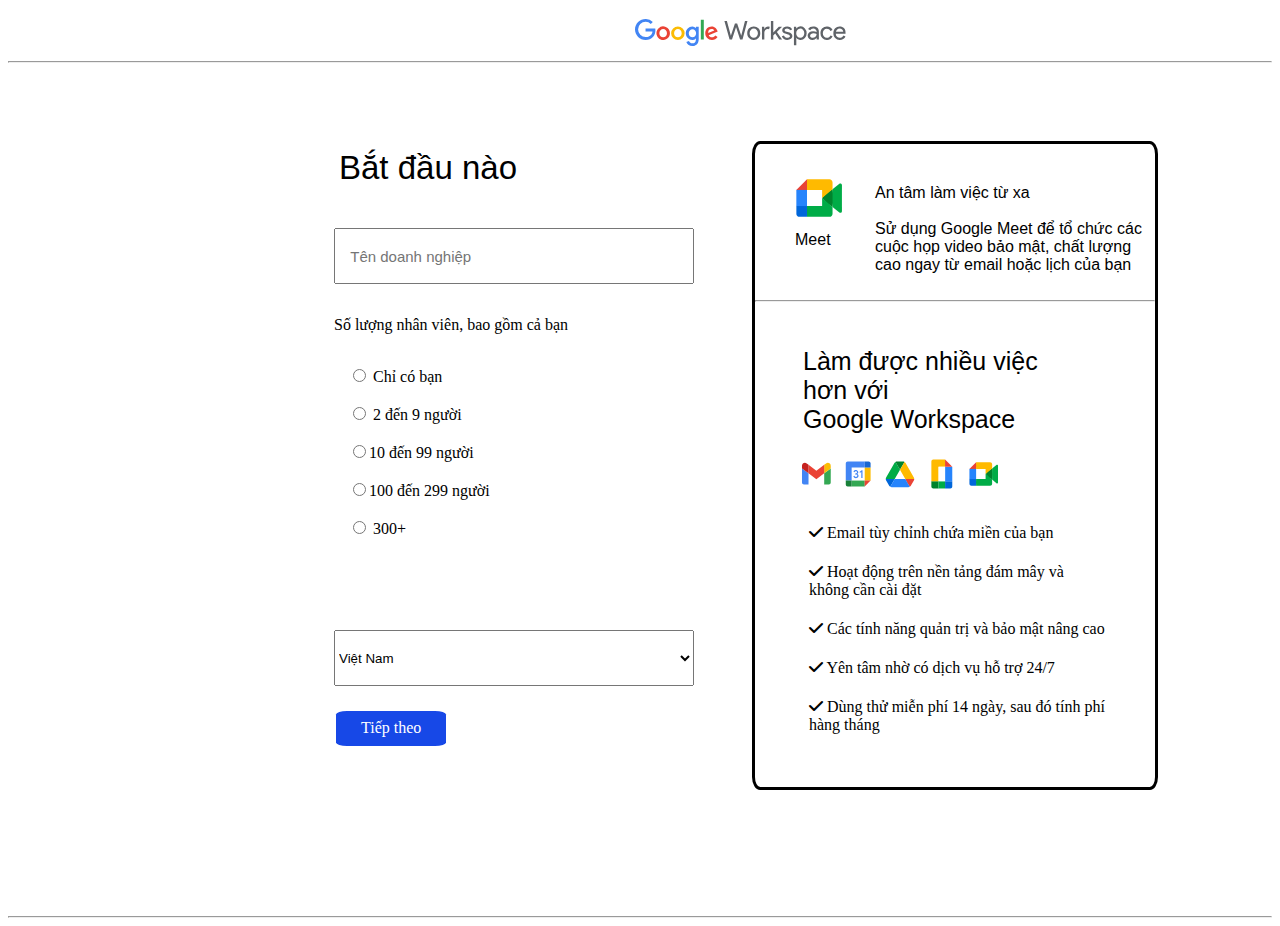
<file: index.html>
<!DOCTYPE html>
<html lang="en">
<head>
    <meta charset="UTF-8">
    <meta name="viewport" content="width=device-width, initial-scale=1.0">
    <title>BTVN6</title>
    <link rel="stylesheet" href="./assets/css/styles.css">
    <link rel="stylesheet" href="./lib/fontawesome-free-6.4.2-web/css/brands.css">
    <link rel="stylesheet" href="./lib/fontawesome-free-6.4.2-web/css/solid.css">
    <link rel="stylesheet" href="./lib/fontawesome-free-6.4.2-web/css/fontawesome.css">
</head>
<body>
    <div class="container">
<div class="box-1">
   <div class="box-2">
    <img src="./assets/images/anh1.1.svg" alt="">
</div><br>
<hr>
<div class="box-big">
    <div class="box-3">
        
    
        <div class="box-31">Bắt đầu nào</div>
        <div class="box-32">
            <input class="input1" type="text" placeholder="   Tên doanh nghiệp">
        </div>
        <div class="box-4">
            <div class="box-41">
                Số lượng nhân viên, bao gồm cả bạn
            </div>
            <div class="box-42">
                <input type="radio">
                Chỉ có bạn
                <br><br>
                <input type="radio">
                2 đến 9 người
                <br><br>
                <input type="radio">10 đến 99 người
                <br><br>
                <input type="radio">100 đến 299 người
                <br><br>
                <input type="radio">
                300+
            </div>
            <div class="box-43">
                <select class="a1" ><option value="Việt Nam">Việt Nam</option></select>
            </div>
            <div class="box-8">
                <div class="box-9"> Tiếp theo</div>
            </div>
        </div>
        <div class="box-5">
          <div>
            <img class="box-51" src="./assets/images/anh1.2.svg" alt="">
         </div>
         <div class="meet">Meet</div>
         <div class="noidung">An tâm làm việc từ xa <br><br>
            Sử dụng Google Meet để tổ chức các cuộc họp video bảo mật, chất lượng cao ngay từ email hoặc lịch của bạn </div>
            <br>
            <hr>
            <div class="box-6">Làm được nhiều việc <br>  hơn với <br>  Google Workspace</div>
          <div><img class="box-7" src="./assets/images/anh1.3.svg" alt=""></div>
          <div class="check"><i class="fa-solid fa-check"></i>  Email tùy chỉnh chứa miền của bạn</div>
          <div class="check"><i class="fa-solid fa-check"></i>
            Hoạt động trên nền tảng đám mây và <br> không cần cài đặt</div>
          <div class="check"><i class="fa-solid fa-check"></i> Các tính năng quản trị và bảo mật nâng cao</div>
          <div class="check"><i class="fa-solid fa-check"> </i> Yên tâm nhờ có dịch vụ hỗ trợ 24/7
        </div>
          <div class="check"><i class="fa-solid fa-check"></i>  Dùng thử miễn phí 14 ngày, sau đó tính phí <br> hàng tháng
        </div>
              
        </div>  
        
        </div>

        
    </div>

</div>



</div>
<hr>




    </div>

    
</body>
</html>
</file>
<file: assets/css/styles.css>
.container{
    width: 100%;
    height: 900px;
    background-color: white;
    
}
.box-1{
    width: 100%;
    height: 50px;
background-color: white;
}
img{
margin-left: 600px;
font-size: 10px;
}
.box-2{
    display: flex;
    position: relative;
    left: 27px;
    top: 11px;
    width: 27px;
    height: 27px;
    
}
.box-3{
    width: 400px;
    height: 700px;
    background-color:white;
    
   position: relative;
    left: 320px;
    top: 78px;
}
.box-31 {
    font-size: 33px;
   
    font-family: Arial, Helvetica, sans-serif;
    width: 100%;
    height: 50px;
    background-color: white;
    margin-left: 11px;
}
.box-32{
    background-color:white;
    width: 100%;
    height: 100px;
}

.input1{
    height: 50px;
    width: 88%;
    margin-top: 29px;
    margin-left: 6px;
    font-size: 15px;
}
.box-4{
    background-color: white;
    width: 300px;
    height: 200px;
}
.box-41{
    background-color:white;
    width: 100%;
    height: 30px;
    margin-left: 6px;
    margin-top: 17px;
}
.box-42{
    margin-left: 20px;
    margin-top: 20px;
   
}
.box-43{
    width: 100%;
    margin-top: 92px;
    margin-left: 6px;
    
}
.a1{
    width: 360px;
    height: 56px;


}
.box-5{
    width:300px;
    height: 300px;
    background-color: white;
}
.box-5{
    background-color: white;
    width: 400px;
    height: 645px;
    margin-left: 342px;
    margin-top: 68px;
    border-radius: 2%;
    border-style: inherit;

}
.box-big{
    display: flex;
}
.box-5{
    width: 400px;
    height: 643px;
    background-color: white;
    margin-left: 424px;
    margin-top: -375px;
    border: solid;
}
.box-51{
width: 50px;
height: 50px;
margin-left: 39px;
margin-top: 29px;


}
.meet{
    margin-left: 40px;
    margin-top: 4px;
    font-family: Arial, Helvetica, sans-serif;
}
.noidung{
    margin-left: 120px;
    margin-top: -65px;
    font-family: Arial, Helvetica, sans-serif;
}
.box-6{
    font-size: 25px;
    font-family: Arial, Helvetica, sans-serif;
    margin-left: 48px;
    margin-top: 45px;
}
.box-7{
    width: 230px;
    height: 50px;
    margin-left: 30px;
    margin-top: 15px;
}
.check{
    margin-left: 54px;
    margin-top: 21px;
}
.box-8{
    background-color: rgb(23, 72, 231);
    width: 110px;
    height: 35px;
    margin-top: 25px;
    margin-left: 8px;
    border-radius: 10%;
}
.box-9{
    margin-left: 25px;
    top: 8px;
    color: white;
    position: relative;
}
</file>
<file: lib/fontawesome-free-6.4.2-web/css/brands.css>
/*!
 * Font Awesome Free 6.4.2 by @fontawesome - https://fontawesome.com
 * License - https://fontawesome.com/license/free (Icons: CC BY 4.0, Fonts: SIL OFL 1.1, Code: MIT License)
 * Copyright 2023 Fonticons, Inc.
 */
:root, :host {
  --fa-style-family-brands: 'Font Awesome 6 Brands';
  --fa-font-brands: normal 400 1em/1 'Font Awesome 6 Brands'; }

@font-face {
  font-family: 'Font Awesome 6 Brands';
  font-style: normal;
  font-weight: 400;
  font-display: block;
  src: url("../webfonts/fa-brands-400.woff2") format("woff2"), url("../webfonts/fa-brands-400.ttf") format("truetype"); }

.fab,
.fa-brands {
  font-weight: 400; }

.fa-monero:before {
  content: "\f3d0"; }

.fa-hooli:before {
  content: "\f427"; }

.fa-yelp:before {
  content: "\f1e9"; }

.fa-cc-visa:before {
  content: "\f1f0"; }

.fa-lastfm:before {
  content: "\f202"; }

.fa-shopware:before {
  content: "\f5b5"; }

.fa-creative-commons-nc:before {
  content: "\f4e8"; }

.fa-aws:before {
  content: "\f375"; }

.fa-redhat:before {
  content: "\f7bc"; }

.fa-yoast:before {
  content: "\f2b1"; }

.fa-cloudflare:before {
  content: "\e07d"; }

.fa-ups:before {
  content: "\f7e0"; }

.fa-wpexplorer:before {
  content: "\f2de"; }

.fa-dyalog:before {
  content: "\f399"; }

.fa-bity:before {
  content: "\f37a"; }

.fa-stackpath:before {
  content: "\f842"; }

.fa-buysellads:before {
  content: "\f20d"; }

.fa-first-order:before {
  content: "\f2b0"; }

.fa-modx:before {
  content: "\f285"; }

.fa-guilded:before {
  content: "\e07e"; }

.fa-vnv:before {
  content: "\f40b"; }

.fa-square-js:before {
  content: "\f3b9"; }

.fa-js-square:before {
  content: "\f3b9"; }

.fa-microsoft:before {
  content: "\f3ca"; }

.fa-qq:before {
  content: "\f1d6"; }

.fa-orcid:before {
  content: "\f8d2"; }

.fa-java:before {
  content: "\f4e4"; }

.fa-invision:before {
  content: "\f7b0"; }

.fa-creative-commons-pd-alt:before {
  content: "\f4ed"; }

.fa-centercode:before {
  content: "\f380"; }

.fa-glide-g:before {
  content: "\f2a6"; }

.fa-drupal:before {
  content: "\f1a9"; }

.fa-hire-a-helper:before {
  content: "\f3b0"; }

.fa-creative-commons-by:before {
  content: "\f4e7"; }

.fa-unity:before {
  content: "\e049"; }

.fa-whmcs:before {
  content: "\f40d"; }

.fa-rocketchat:before {
  content: "\f3e8"; }

.fa-vk:before {
  content: "\f189"; }

.fa-untappd:before {
  content: "\f405"; }

.fa-mailchimp:before {
  content: "\f59e"; }

.fa-css3-alt:before {
  content: "\f38b"; }

.fa-square-reddit:before {
  content: "\f1a2"; }

.fa-reddit-square:before {
  content: "\f1a2"; }

.fa-vimeo-v:before {
  content: "\f27d"; }

.fa-contao:before {
  content: "\f26d"; }

.fa-square-font-awesome:before {
  content: "\e5ad"; }

.fa-deskpro:before {
  content: "\f38f"; }

.fa-sistrix:before {
  content: "\f3ee"; }

.fa-square-instagram:before {
  content: "\e055"; }

.fa-instagram-square:before {
  content: "\e055"; }

.fa-battle-net:before {
  content: "\f835"; }

.fa-the-red-yeti:before {
  content: "\f69d"; }

.fa-square-hacker-news:before {
  content: "\f3af"; }

.fa-hacker-news-square:before {
  content: "\f3af"; }

.fa-edge:before {
  content: "\f282"; }

.fa-threads:before {
  content: "\e618"; }

.fa-napster:before {
  content: "\f3d2"; }

.fa-square-snapchat:before {
  content: "\f2ad"; }

.fa-snapchat-square:before {
  content: "\f2ad"; }

.fa-google-plus-g:before {
  content: "\f0d5"; }

.fa-artstation:before {
  content: "\f77a"; }

.fa-markdown:before {
  content: "\f60f"; }

.fa-sourcetree:before {
  content: "\f7d3"; }

.fa-google-plus:before {
  content: "\f2b3"; }

.fa-diaspora:before {
  content: "\f791"; }

.fa-foursquare:before {
  content: "\f180"; }

.fa-stack-overflow:before {
  content: "\f16c"; }

.fa-github-alt:before {
  content: "\f113"; }

.fa-phoenix-squadron:before {
  content: "\f511"; }

.fa-pagelines:before {
  content: "\f18c"; }

.fa-algolia:before {
  content: "\f36c"; }

.fa-red-river:before {
  content: "\f3e3"; }

.fa-creative-commons-sa:before {
  content: "\f4ef"; }

.fa-safari:before {
  content: "\f267"; }

.fa-google:before {
  content: "\f1a0"; }

.fa-square-font-awesome-stroke:before {
  content: "\f35c"; }

.fa-font-awesome-alt:before {
  content: "\f35c"; }

.fa-atlassian:before {
  content: "\f77b"; }

.fa-linkedin-in:before {
  content: "\f0e1"; }

.fa-digital-ocean:before {
  content: "\f391"; }

.fa-nimblr:before {
  content: "\f5a8"; }

.fa-chromecast:before {
  content: "\f838"; }

.fa-evernote:before {
  content: "\f839"; }

.fa-hacker-news:before {
  content: "\f1d4"; }

.fa-creative-commons-sampling:before {
  content: "\f4f0"; }

.fa-adversal:before {
  content: "\f36a"; }

.fa-creative-commons:before {
  content: "\f25e"; }

.fa-watchman-monitoring:before {
  content: "\e087"; }

.fa-fonticons:before {
  content: "\f280"; }

.fa-weixin:before {
  content: "\f1d7"; }

.fa-shirtsinbulk:before {
  content: "\f214"; }

.fa-codepen:before {
  content: "\f1cb"; }

.fa-git-alt:before {
  content: "\f841"; }

.fa-lyft:before {
  content: "\f3c3"; }

.fa-rev:before {
  content: "\f5b2"; }

.fa-windows:before {
  content: "\f17a"; }

.fa-wizards-of-the-coast:before {
  content: "\f730"; }

.fa-square-viadeo:before {
  content: "\f2aa"; }

.fa-viadeo-square:before {
  content: "\f2aa"; }

.fa-meetup:before {
  content: "\f2e0"; }

.fa-centos:before {
  content: "\f789"; }

.fa-adn:before {
  content: "\f170"; }

.fa-cloudsmith:before {
  content: "\f384"; }

.fa-pied-piper-alt:before {
  content: "\f1a8"; }

.fa-square-dribbble:before {
  content: "\f397"; }

.fa-dribbble-square:before {
  content: "\f397"; }

.fa-codiepie:before {
  content: "\f284"; }

.fa-node:before {
  content: "\f419"; }

.fa-mix:before {
  content: "\f3cb"; }

.fa-steam:before {
  content: "\f1b6"; }

.fa-cc-apple-pay:before {
  content: "\f416"; }

.fa-scribd:before {
  content: "\f28a"; }

.fa-debian:before {
  content: "\e60b"; }

.fa-openid:before {
  content: "\f19b"; }

.fa-instalod:before {
  content: "\e081"; }

.fa-expeditedssl:before {
  content: "\f23e"; }

.fa-sellcast:before {
  content: "\f2da"; }

.fa-square-twitter:before {
  content: "\f081"; }

.fa-twitter-square:before {
  content: "\f081"; }

.fa-r-project:before {
  content: "\f4f7"; }

.fa-delicious:before {
  content: "\f1a5"; }

.fa-freebsd:before {
  content: "\f3a4"; }

.fa-vuejs:before {
  content: "\f41f"; }

.fa-accusoft:before {
  content: "\f369"; }

.fa-ioxhost:before {
  content: "\f208"; }

.fa-fonticons-fi:before {
  content: "\f3a2"; }

.fa-app-store:before {
  content: "\f36f"; }

.fa-cc-mastercard:before {
  content: "\f1f1"; }

.fa-itunes-note:before {
  content: "\f3b5"; }

.fa-golang:before {
  content: "\e40f"; }

.fa-kickstarter:before {
  content: "\f3bb"; }

.fa-grav:before {
  content: "\f2d6"; }

.fa-weibo:before {
  content: "\f18a"; }

.fa-uncharted:before {
  content: "\e084"; }

.fa-firstdraft:before {
  content: "\f3a1"; }

.fa-square-youtube:before {
  content: "\f431"; }

.fa-youtube-square:before {
  content: "\f431"; }

.fa-wikipedia-w:before {
  content: "\f266"; }

.fa-wpressr:before {
  content: "\f3e4"; }

.fa-rendact:before {
  content: "\f3e4"; }

.fa-angellist:before {
  content: "\f209"; }

.fa-galactic-republic:before {
  content: "\f50c"; }

.fa-nfc-directional:before {
  content: "\e530"; }

.fa-skype:before {
  content: "\f17e"; }

.fa-joget:before {
  content: "\f3b7"; }

.fa-fedora:before {
  content: "\f798"; }

.fa-stripe-s:before {
  content: "\f42a"; }

.fa-meta:before {
  content: "\e49b"; }

.fa-laravel:before {
  content: "\f3bd"; }

.fa-hotjar:before {
  content: "\f3b1"; }

.fa-bluetooth-b:before {
  content: "\f294"; }

.fa-sticker-mule:before {
  content: "\f3f7"; }

.fa-creative-commons-zero:before {
  content: "\f4f3"; }

.fa-hips:before {
  content: "\f452"; }

.fa-behance:before {
  content: "\f1b4"; }

.fa-reddit:before {
  content: "\f1a1"; }

.fa-discord:before {
  content: "\f392"; }

.fa-chrome:before {
  content: "\f268"; }

.fa-app-store-ios:before {
  content: "\f370"; }

.fa-cc-discover:before {
  content: "\f1f2"; }

.fa-wpbeginner:before {
  content: "\f297"; }

.fa-confluence:before {
  content: "\f78d"; }

.fa-mdb:before {
  content: "\f8ca"; }

.fa-dochub:before {
  content: "\f394"; }

.fa-accessible-icon:before {
  content: "\f368"; }

.fa-ebay:before {
  content: "\f4f4"; }

.fa-amazon:before {
  content: "\f270"; }

.fa-unsplash:before {
  content: "\e07c"; }

.fa-yarn:before {
  content: "\f7e3"; }

.fa-square-steam:before {
  content: "\f1b7"; }

.fa-steam-square:before {
  content: "\f1b7"; }

.fa-500px:before {
  content: "\f26e"; }

.fa-square-vimeo:before {
  content: "\f194"; }

.fa-vimeo-square:before {
  content: "\f194"; }

.fa-asymmetrik:before {
  content: "\f372"; }

.fa-font-awesome:before {
  content: "\f2b4"; }

.fa-font-awesome-flag:before {
  content: "\f2b4"; }

.fa-font-awesome-logo-full:before {
  content: "\f2b4"; }

.fa-gratipay:before {
  content: "\f184"; }

.fa-apple:before {
  content: "\f179"; }

.fa-hive:before {
  content: "\e07f"; }

.fa-gitkraken:before {
  content: "\f3a6"; }

.fa-keybase:before {
  content: "\f4f5"; }

.fa-apple-pay:before {
  content: "\f415"; }

.fa-padlet:before {
  content: "\e4a0"; }

.fa-amazon-pay:before {
  content: "\f42c"; }

.fa-square-github:before {
  content: "\f092"; }

.fa-github-square:before {
  content: "\f092"; }

.fa-stumbleupon:before {
  content: "\f1a4"; }

.fa-fedex:before {
  content: "\f797"; }

.fa-phoenix-framework:before {
  content: "\f3dc"; }

.fa-shopify:before {
  content: "\e057"; }

.fa-neos:before {
  content: "\f612"; }

.fa-square-threads:before {
  content: "\e619"; }

.fa-hackerrank:before {
  content: "\f5f7"; }

.fa-researchgate:before {
  content: "\f4f8"; }

.fa-swift:before {
  content: "\f8e1"; }

.fa-angular:before {
  content: "\f420"; }

.fa-speakap:before {
  content: "\f3f3"; }

.fa-angrycreative:before {
  content: "\f36e"; }

.fa-y-combinator:before {
  content: "\f23b"; }

.fa-empire:before {
  content: "\f1d1"; }

.fa-envira:before {
  content: "\f299"; }

.fa-square-gitlab:before {
  content: "\e5ae"; }

.fa-gitlab-square:before {
  content: "\e5ae"; }

.fa-studiovinari:before {
  content: "\f3f8"; }

.fa-pied-piper:before {
  content: "\f2ae"; }

.fa-wordpress:before {
  content: "\f19a"; }

.fa-product-hunt:before {
  content: "\f288"; }

.fa-firefox:before {
  content: "\f269"; }

.fa-linode:before {
  content: "\f2b8"; }

.fa-goodreads:before {
  content: "\f3a8"; }

.fa-square-odnoklassniki:before {
  content: "\f264"; }

.fa-odnoklassniki-square:before {
  content: "\f264"; }

.fa-jsfiddle:before {
  content: "\f1cc"; }

.fa-sith:before {
  content: "\f512"; }

.fa-themeisle:before {
  content: "\f2b2"; }

.fa-page4:before {
  content: "\f3d7"; }

.fa-hashnode:before {
  content: "\e499"; }

.fa-react:before {
  content: "\f41b"; }

.fa-cc-paypal:before {
  content: "\f1f4"; }

.fa-squarespace:before {
  content: "\f5be"; }

.fa-cc-stripe:before {
  content: "\f1f5"; }

.fa-creative-commons-share:before {
  content: "\f4f2"; }

.fa-bitcoin:before {
  content: "\f379"; }

.fa-keycdn:before {
  content: "\f3ba"; }

.fa-opera:before {
  content: "\f26a"; }

.fa-itch-io:before {
  content: "\f83a"; }

.fa-umbraco:before {
  content: "\f8e8"; }

.fa-galactic-senate:before {
  content: "\f50d"; }

.fa-ubuntu:before {
  content: "\f7df"; }

.fa-draft2digital:before {
  content: "\f396"; }

.fa-stripe:before {
  content: "\f429"; }

.fa-houzz:before {
  content: "\f27c"; }

.fa-gg:before {
  content: "\f260"; }

.fa-dhl:before {
  content: "\f790"; }

.fa-square-pinterest:before {
  content: "\f0d3"; }

.fa-pinterest-square:before {
  content: "\f0d3"; }

.fa-xing:before {
  content: "\f168"; }

.fa-blackberry:before {
  content: "\f37b"; }

.fa-creative-commons-pd:before {
  content: "\f4ec"; }

.fa-playstation:before {
  content: "\f3df"; }

.fa-quinscape:before {
  content: "\f459"; }

.fa-less:before {
  content: "\f41d"; }

.fa-blogger-b:before {
  content: "\f37d"; }

.fa-opencart:before {
  content: "\f23d"; }

.fa-vine:before {
  content: "\f1ca"; }

.fa-paypal:before {
  content: "\f1ed"; }

.fa-gitlab:before {
  content: "\f296"; }

.fa-typo3:before {
  content: "\f42b"; }

.fa-reddit-alien:before {
  content: "\f281"; }

.fa-yahoo:before {
  content: "\f19e"; }

.fa-dailymotion:before {
  content: "\e052"; }

.fa-affiliatetheme:before {
  content: "\f36b"; }

.fa-pied-piper-pp:before {
  content: "\f1a7"; }

.fa-bootstrap:before {
  content: "\f836"; }

.fa-odnoklassniki:before {
  content: "\f263"; }

.fa-nfc-symbol:before {
  content: "\e531"; }

.fa-ethereum:before {
  content: "\f42e"; }

.fa-speaker-deck:before {
  content: "\f83c"; }

.fa-creative-commons-nc-eu:before {
  content: "\f4e9"; }

.fa-patreon:before {
  content: "\f3d9"; }

.fa-avianex:before {
  content: "\f374"; }

.fa-ello:before {
  content: "\f5f1"; }

.fa-gofore:before {
  content: "\f3a7"; }

.fa-bimobject:before {
  content: "\f378"; }

.fa-facebook-f:before {
  content: "\f39e"; }

.fa-square-google-plus:before {
  content: "\f0d4"; }

.fa-google-plus-square:before {
  content: "\f0d4"; }

.fa-mandalorian:before {
  content: "\f50f"; }

.fa-first-order-alt:before {
  content: "\f50a"; }

.fa-osi:before {
  content: "\f41a"; }

.fa-google-wallet:before {
  content: "\f1ee"; }

.fa-d-and-d-beyond:before {
  content: "\f6ca"; }

.fa-periscope:before {
  content: "\f3da"; }

.fa-fulcrum:before {
  content: "\f50b"; }

.fa-cloudscale:before {
  content: "\f383"; }

.fa-forumbee:before {
  content: "\f211"; }

.fa-mizuni:before {
  content: "\f3cc"; }

.fa-schlix:before {
  content: "\f3ea"; }

.fa-square-xing:before {
  content: "\f169"; }

.fa-xing-square:before {
  content: "\f169"; }

.fa-bandcamp:before {
  content: "\f2d5"; }

.fa-wpforms:before {
  content: "\f298"; }

.fa-cloudversify:before {
  content: "\f385"; }

.fa-usps:before {
  content: "\f7e1"; }

.fa-megaport:before {
  content: "\f5a3"; }

.fa-magento:before {
  content: "\f3c4"; }

.fa-spotify:before {
  content: "\f1bc"; }

.fa-optin-monster:before {
  content: "\f23c"; }

.fa-fly:before {
  content: "\f417"; }

.fa-aviato:before {
  content: "\f421"; }

.fa-itunes:before {
  content: "\f3b4"; }

.fa-cuttlefish:before {
  content: "\f38c"; }

.fa-blogger:before {
  content: "\f37c"; }

.fa-flickr:before {
  content: "\f16e"; }

.fa-viber:before {
  content: "\f409"; }

.fa-soundcloud:before {
  content: "\f1be"; }

.fa-digg:before {
  content: "\f1a6"; }

.fa-tencent-weibo:before {
  content: "\f1d5"; }

.fa-symfony:before {
  content: "\f83d"; }

.fa-maxcdn:before {
  content: "\f136"; }

.fa-etsy:before {
  content: "\f2d7"; }

.fa-facebook-messenger:before {
  content: "\f39f"; }

.fa-audible:before {
  content: "\f373"; }

.fa-think-peaks:before {
  content: "\f731"; }

.fa-bilibili:before {
  content: "\e3d9"; }

.fa-erlang:before {
  content: "\f39d"; }

.fa-x-twitter:before {
  content: "\e61b"; }

.fa-cotton-bureau:before {
  content: "\f89e"; }

.fa-dashcube:before {
  content: "\f210"; }

.fa-42-group:before {
  content: "\e080"; }

.fa-innosoft:before {
  content: "\e080"; }

.fa-stack-exchange:before {
  content: "\f18d"; }

.fa-elementor:before {
  content: "\f430"; }

.fa-square-pied-piper:before {
  content: "\e01e"; }

.fa-pied-piper-square:before {
  content: "\e01e"; }

.fa-creative-commons-nd:before {
  content: "\f4eb"; }

.fa-palfed:before {
  content: "\f3d8"; }

.fa-superpowers:before {
  content: "\f2dd"; }

.fa-resolving:before {
  content: "\f3e7"; }

.fa-xbox:before {
  content: "\f412"; }

.fa-searchengin:before {
  content: "\f3eb"; }

.fa-tiktok:before {
  content: "\e07b"; }

.fa-square-facebook:before {
  content: "\f082"; }

.fa-facebook-square:before {
  content: "\f082"; }

.fa-renren:before {
  content: "\f18b"; }

.fa-linux:before {
  content: "\f17c"; }

.fa-glide:before {
  content: "\f2a5"; }

.fa-linkedin:before {
  content: "\f08c"; }

.fa-hubspot:before {
  content: "\f3b2"; }

.fa-deploydog:before {
  content: "\f38e"; }

.fa-twitch:before {
  content: "\f1e8"; }

.fa-ravelry:before {
  content: "\f2d9"; }

.fa-mixer:before {
  content: "\e056"; }

.fa-square-lastfm:before {
  content: "\f203"; }

.fa-lastfm-square:before {
  content: "\f203"; }

.fa-vimeo:before {
  content: "\f40a"; }

.fa-mendeley:before {
  content: "\f7b3"; }

.fa-uniregistry:before {
  content: "\f404"; }

.fa-figma:before {
  content: "\f799"; }

.fa-creative-commons-remix:before {
  content: "\f4ee"; }

.fa-cc-amazon-pay:before {
  content: "\f42d"; }

.fa-dropbox:before {
  content: "\f16b"; }

.fa-instagram:before {
  content: "\f16d"; }

.fa-cmplid:before {
  content: "\e360"; }

.fa-facebook:before {
  content: "\f09a"; }

.fa-gripfire:before {
  content: "\f3ac"; }

.fa-jedi-order:before {
  content: "\f50e"; }

.fa-uikit:before {
  content: "\f403"; }

.fa-fort-awesome-alt:before {
  content: "\f3a3"; }

.fa-phabricator:before {
  content: "\f3db"; }

.fa-ussunnah:before {
  content: "\f407"; }

.fa-earlybirds:before {
  content: "\f39a"; }

.fa-trade-federation:before {
  content: "\f513"; }

.fa-autoprefixer:before {
  content: "\f41c"; }

.fa-whatsapp:before {
  content: "\f232"; }

.fa-slideshare:before {
  content: "\f1e7"; }

.fa-google-play:before {
  content: "\f3ab"; }

.fa-viadeo:before {
  content: "\f2a9"; }

.fa-line:before {
  content: "\f3c0"; }

.fa-google-drive:before {
  content: "\f3aa"; }

.fa-servicestack:before {
  content: "\f3ec"; }

.fa-simplybuilt:before {
  content: "\f215"; }

.fa-bitbucket:before {
  content: "\f171"; }

.fa-imdb:before {
  content: "\f2d8"; }

.fa-deezer:before {
  content: "\e077"; }

.fa-raspberry-pi:before {
  content: "\f7bb"; }

.fa-jira:before {
  content: "\f7b1"; }

.fa-docker:before {
  content: "\f395"; }

.fa-screenpal:before {
  content: "\e570"; }

.fa-bluetooth:before {
  content: "\f293"; }

.fa-gitter:before {
  content: "\f426"; }

.fa-d-and-d:before {
  content: "\f38d"; }

.fa-microblog:before {
  content: "\e01a"; }

.fa-cc-diners-club:before {
  content: "\f24c"; }

.fa-gg-circle:before {
  content: "\f261"; }

.fa-pied-piper-hat:before {
  content: "\f4e5"; }

.fa-kickstarter-k:before {
  content: "\f3bc"; }

.fa-yandex:before {
  content: "\f413"; }

.fa-readme:before {
  content: "\f4d5"; }

.fa-html5:before {
  content: "\f13b"; }

.fa-sellsy:before {
  content: "\f213"; }

.fa-sass:before {
  content: "\f41e"; }

.fa-wirsindhandwerk:before {
  content: "\e2d0"; }

.fa-wsh:before {
  content: "\e2d0"; }

.fa-buromobelexperte:before {
  content: "\f37f"; }

.fa-salesforce:before {
  content: "\f83b"; }

.fa-octopus-deploy:before {
  content: "\e082"; }

.fa-medapps:before {
  content: "\f3c6"; }

.fa-ns8:before {
  content: "\f3d5"; }

.fa-pinterest-p:before {
  content: "\f231"; }

.fa-apper:before {
  content: "\f371"; }

.fa-fort-awesome:before {
  content: "\f286"; }

.fa-waze:before {
  content: "\f83f"; }

.fa-cc-jcb:before {
  content: "\f24b"; }

.fa-snapchat:before {
  content: "\f2ab"; }

.fa-snapchat-ghost:before {
  content: "\f2ab"; }

.fa-fantasy-flight-games:before {
  content: "\f6dc"; }

.fa-rust:before {
  content: "\e07a"; }

.fa-wix:before {
  content: "\f5cf"; }

.fa-square-behance:before {
  content: "\f1b5"; }

.fa-behance-square:before {
  content: "\f1b5"; }

.fa-supple:before {
  content: "\f3f9"; }

.fa-rebel:before {
  content: "\f1d0"; }

.fa-css3:before {
  content: "\f13c"; }

.fa-staylinked:before {
  content: "\f3f5"; }

.fa-kaggle:before {
  content: "\f5fa"; }

.fa-space-awesome:before {
  content: "\e5ac"; }

.fa-deviantart:before {
  content: "\f1bd"; }

.fa-cpanel:before {
  content: "\f388"; }

.fa-goodreads-g:before {
  content: "\f3a9"; }

.fa-square-git:before {
  content: "\f1d2"; }

.fa-git-square:before {
  content: "\f1d2"; }

.fa-square-tumblr:before {
  content: "\f174"; }

.fa-tumblr-square:before {
  content: "\f174"; }

.fa-trello:before {
  content: "\f181"; }

.fa-creative-commons-nc-jp:before {
  content: "\f4ea"; }

.fa-get-pocket:before {
  content: "\f265"; }

.fa-perbyte:before {
  content: "\e083"; }

.fa-grunt:before {
  content: "\f3ad"; }

.fa-weebly:before {
  content: "\f5cc"; }

.fa-connectdevelop:before {
  content: "\f20e"; }

.fa-leanpub:before {
  content: "\f212"; }

.fa-black-tie:before {
  content: "\f27e"; }

.fa-themeco:before {
  content: "\f5c6"; }

.fa-python:before {
  content: "\f3e2"; }

.fa-android:before {
  content: "\f17b"; }

.fa-bots:before {
  content: "\e340"; }

.fa-free-code-camp:before {
  content: "\f2c5"; }

.fa-hornbill:before {
  content: "\f592"; }

.fa-js:before {
  content: "\f3b8"; }

.fa-ideal:before {
  content: "\e013"; }

.fa-git:before {
  content: "\f1d3"; }

.fa-dev:before {
  content: "\f6cc"; }

.fa-sketch:before {
  content: "\f7c6"; }

.fa-yandex-international:before {
  content: "\f414"; }

.fa-cc-amex:before {
  content: "\f1f3"; }

.fa-uber:before {
  content: "\f402"; }

.fa-github:before {
  content: "\f09b"; }

.fa-php:before {
  content: "\f457"; }

.fa-alipay:before {
  content: "\f642"; }

.fa-youtube:before {
  content: "\f167"; }

.fa-skyatlas:before {
  content: "\f216"; }

.fa-firefox-browser:before {
  content: "\e007"; }

.fa-replyd:before {
  content: "\f3e6"; }

.fa-suse:before {
  content: "\f7d6"; }

.fa-jenkins:before {
  content: "\f3b6"; }

.fa-twitter:before {
  content: "\f099"; }

.fa-rockrms:before {
  content: "\f3e9"; }

.fa-pinterest:before {
  content: "\f0d2"; }

.fa-buffer:before {
  content: "\f837"; }

.fa-npm:before {
  content: "\f3d4"; }

.fa-yammer:before {
  content: "\f840"; }

.fa-btc:before {
  content: "\f15a"; }

.fa-dribbble:before {
  content: "\f17d"; }

.fa-stumbleupon-circle:before {
  content: "\f1a3"; }

.fa-internet-explorer:before {
  content: "\f26b"; }

.fa-stubber:before {
  content: "\e5c7"; }

.fa-telegram:before {
  content: "\f2c6"; }

.fa-telegram-plane:before {
  content: "\f2c6"; }

.fa-old-republic:before {
  content: "\f510"; }

.fa-odysee:before {
  content: "\e5c6"; }

.fa-square-whatsapp:before {
  content: "\f40c"; }

.fa-whatsapp-square:before {
  content: "\f40c"; }

.fa-node-js:before {
  content: "\f3d3"; }

.fa-edge-legacy:before {
  content: "\e078"; }

.fa-slack:before {
  content: "\f198"; }

.fa-slack-hash:before {
  content: "\f198"; }

.fa-medrt:before {
  content: "\f3c8"; }

.fa-usb:before {
  content: "\f287"; }

.fa-tumblr:before {
  content: "\f173"; }

.fa-vaadin:before {
  content: "\f408"; }

.fa-quora:before {
  content: "\f2c4"; }

.fa-square-x-twitter:before {
  content: "\e61a"; }

.fa-reacteurope:before {
  content: "\f75d"; }

.fa-medium:before {
  content: "\f23a"; }

.fa-medium-m:before {
  content: "\f23a"; }

.fa-amilia:before {
  content: "\f36d"; }

.fa-mixcloud:before {
  content: "\f289"; }

.fa-flipboard:before {
  content: "\f44d"; }

.fa-viacoin:before {
  content: "\f237"; }

.fa-critical-role:before {
  content: "\f6c9"; }

.fa-sitrox:before {
  content: "\e44a"; }

.fa-discourse:before {
  content: "\f393"; }

.fa-joomla:before {
  content: "\f1aa"; }

.fa-mastodon:before {
  content: "\f4f6"; }

.fa-airbnb:before {
  content: "\f834"; }

.fa-wolf-pack-battalion:before {
  content: "\f514"; }

.fa-buy-n-large:before {
  content: "\f8a6"; }

.fa-gulp:before {
  content: "\f3ae"; }

.fa-creative-commons-sampling-plus:before {
  content: "\f4f1"; }

.fa-strava:before {
  content: "\f428"; }

.fa-ember:before {
  content: "\f423"; }

.fa-canadian-maple-leaf:before {
  content: "\f785"; }

.fa-teamspeak:before {
  content: "\f4f9"; }

.fa-pushed:before {
  content: "\f3e1"; }

.fa-wordpress-simple:before {
  content: "\f411"; }

.fa-nutritionix:before {
  content: "\f3d6"; }

.fa-wodu:before {
  content: "\e088"; }

.fa-google-pay:before {
  content: "\e079"; }

.fa-intercom:before {
  content: "\f7af"; }

.fa-zhihu:before {
  content: "\f63f"; }

.fa-korvue:before {
  content: "\f42f"; }

.fa-pix:before {
  content: "\e43a"; }

.fa-steam-symbol:before {
  content: "\f3f6"; }
</file>
<file: lib/fontawesome-free-6.4.2-web/css/solid.css>
/*!
 * Font Awesome Free 6.4.2 by @fontawesome - https://fontawesome.com
 * License - https://fontawesome.com/license/free (Icons: CC BY 4.0, Fonts: SIL OFL 1.1, Code: MIT License)
 * Copyright 2023 Fonticons, Inc.
 */
:root, :host {
  --fa-style-family-classic: 'Font Awesome 6 Free';
  --fa-font-solid: normal 900 1em/1 'Font Awesome 6 Free'; }

@font-face {
  font-family: 'Font Awesome 6 Free';
  font-style: normal;
  font-weight: 900;
  font-display: block;
  src: url("../webfonts/fa-solid-900.woff2") format("woff2"), url("../webfonts/fa-solid-900.ttf") format("truetype"); }

.fas,
.fa-solid {
  font-weight: 900; }
</file>
